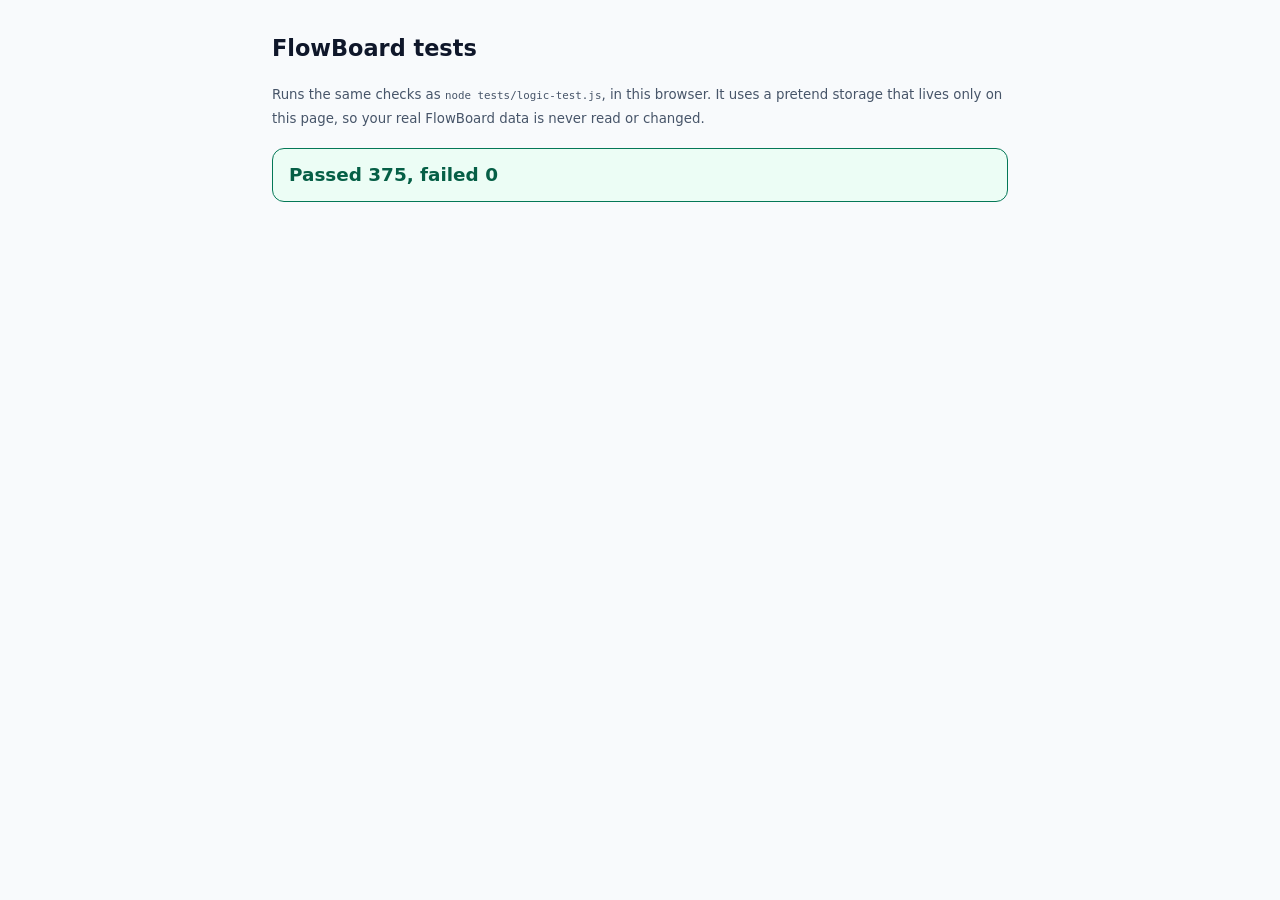
<file: tests/smoke.html>
<!DOCTYPE html>
<html lang="en">
<head>
  <meta charset="UTF-8">
  <meta name="viewport" content="width=device-width, initial-scale=1.0">
  <title>FlowBoard tests</title>
  <style>
    body { font-family: system-ui, -apple-system, 'Segoe UI', Roboto, sans-serif; max-width: 46rem; margin: 2rem auto; padding: 0 1rem; line-height: 1.5; color: #0f172a; background: #f8fafc; }
    h1 { font-size: 1.4rem; margin-bottom: 0.25rem; }
    #result { font-size: 1.15rem; font-weight: 700; padding: 0.75rem 1rem; border-radius: 0.75rem; border: 1px solid #cbd5e1; background: #fff; }
    #result.ok { border-color: #047857; color: #065f46; background: #ecfdf5; }
    #result.bad { border-color: #b91c1c; color: #991b1b; background: #fef2f2; }
    li { margin: 0.25rem 0; }
    small { color: #475569; }
  </style>
</head>
<body>
  <h1>FlowBoard tests</h1>
  <p><small>Runs the same checks as <code>node tests/logic-test.js</code>, in this browser. It uses a pretend storage that lives only on this page, so your real FlowBoard data is never read or changed.</small></p>
  <p id="result" role="status">Running…</p>
  <ul id="failures"></ul>

  <script>
    // 1. Pretend storage: the app code below must never see the real localStorage.
    (function () {
      var store = {};
      var fake = {
        getItem: function (k) { return Object.prototype.hasOwnProperty.call(store, k) ? store[k] : null; },
        setItem: function (k, v) { store[k] = String(v); },
        removeItem: function (k) { delete store[k]; },
        key: function (i) { return Object.keys(store)[i] || null; }
      };
      Object.defineProperty(fake, 'length', { get: function () { return Object.keys(store).length; } });
      var replaced = false;
      try { Object.defineProperty(window, 'localStorage', { value: fake, configurable: true }); replaced = (window.localStorage === fake); } catch (e) { replaced = false; }
      window.__storageIsolated = replaced;
      window.FLOWBOARD_NO_BOOT = true;      // load the app code without starting the app
      var show = function (text, cls) { var r = document.getElementById('result'); r.textContent = text; r.className = cls; };
      window.__flowboardTestsDone = function (pass, fail, failures) {
        window.__flowboardTestResult = { pass: pass, fail: fail, failures: failures };
        show('Passed ' + pass + ', failed ' + fail, fail ? 'bad' : 'ok');
        var ul = document.getElementById('failures');
        failures.forEach(function (name) { var li = document.createElement('li'); li.textContent = 'FAIL: ' + name; ul.appendChild(li); });
        document.title = (fail ? 'FAILED ' + fail : 'Passed ' + pass) + ' · FlowBoard tests';
      };
      window.addEventListener('error', function (e) {
        if (window.__flowboardTestResult) return;
        show('The tests stopped early: ' + (e.message || 'script error') + '. Open this file from the tests folder of the project, next to the src folder.', 'bad');
      });
    })();
  </script>
  <script>
    // 2. Stop here if the pretend storage could not be installed (so real data stays safe).
    if (!window.__storageIsolated) {
      document.getElementById('result').textContent = 'Not run: this browser would not allow a pretend storage, so the tests were skipped to keep your data safe. Use: node tests/logic-test.js';
      document.getElementById('result').className = 'bad';
    } else {
      ['00-utils', '01-storage', '02-state', '03-timer', '04-view-kanban', '05-view-planner', '06-view-journal',
        '07-view-insights', '08-view-settings', '09-sync', '10-app'].forEach(function (f) {
        document.write('<script src="../src/' + f + '.js"><\/script>');
      });
      document.write('<script src="cases.js"><\/script>');
    }
  </script>
</body>
</html>
</file>
